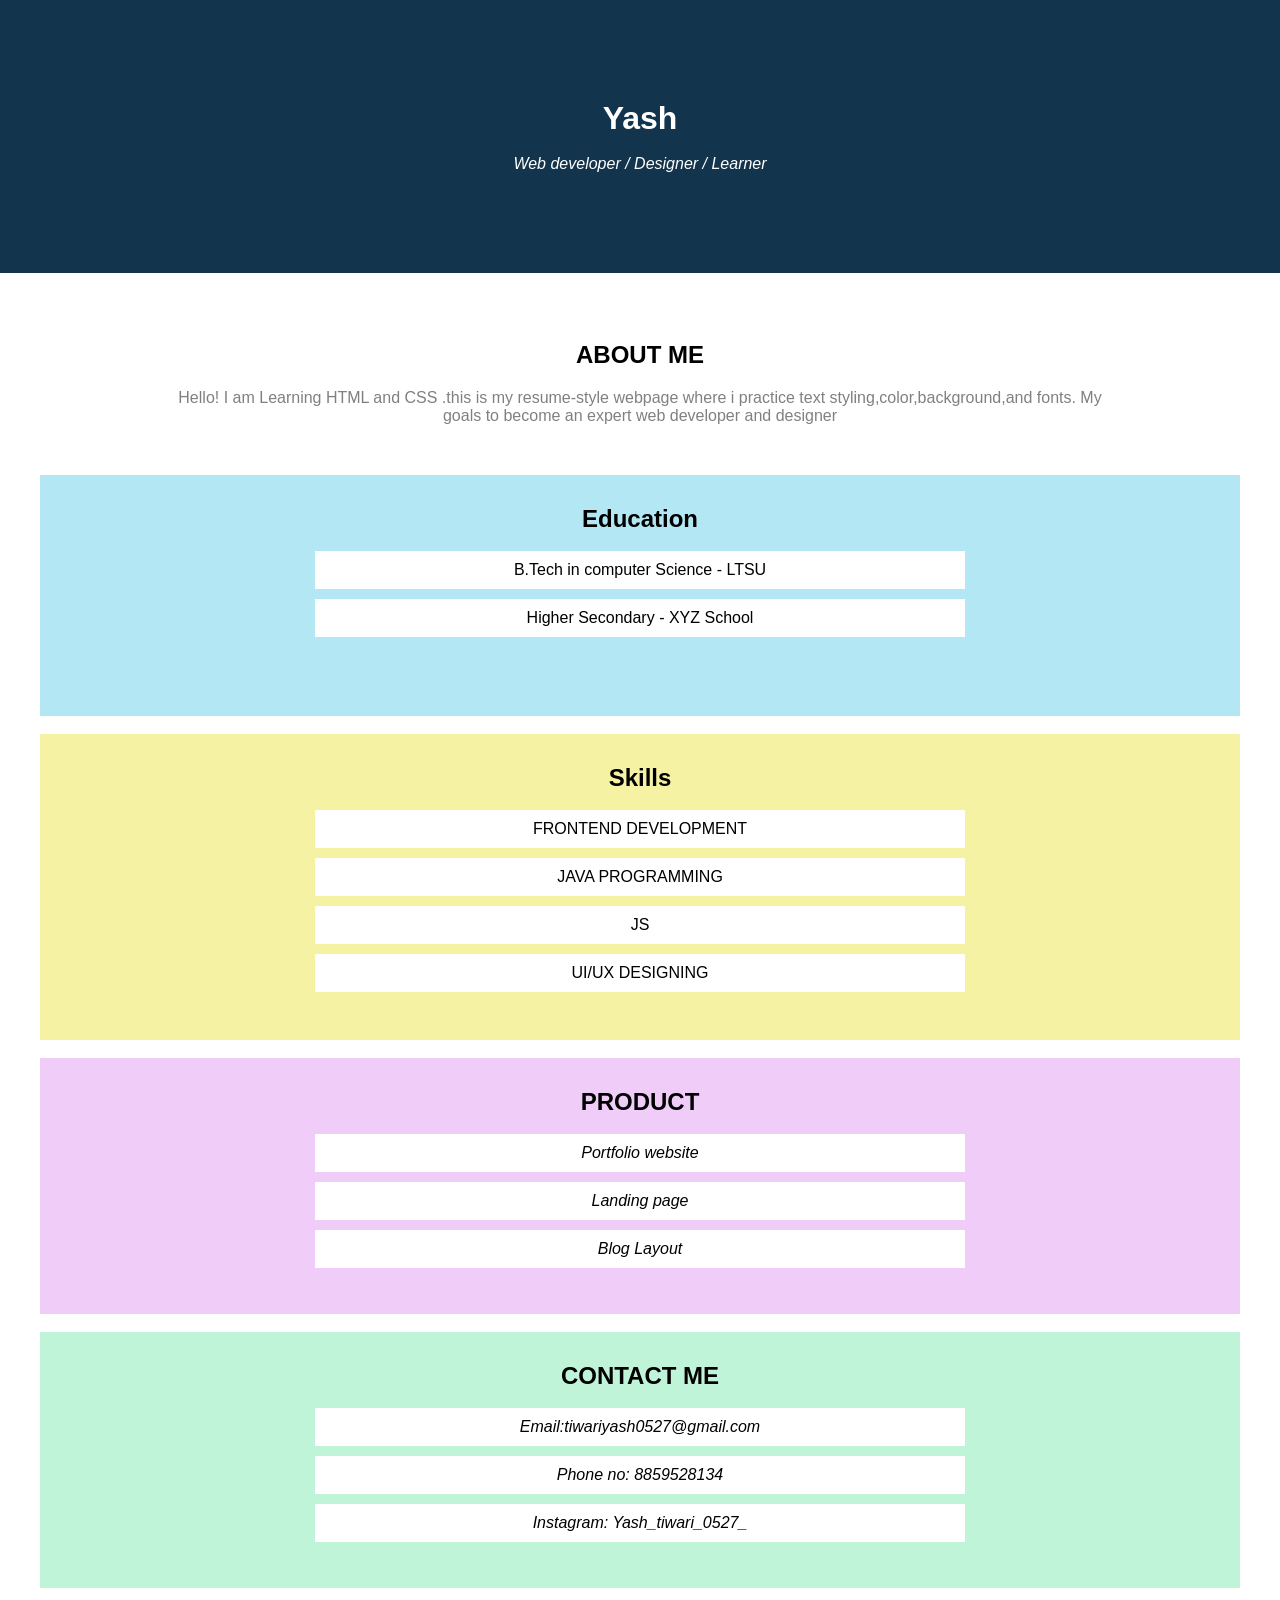
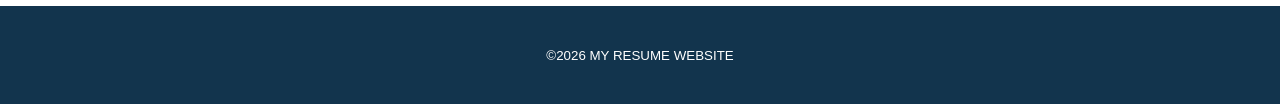
<file: index.html>
<!DOCTYPE html>
<html lang="en">
<head>
    <meta charset="UTF-8">
    <meta name="viewport" content="width=device-width, initial-scale=1.0">
    <title>My resume website</title>
    <link rel="shortcut icon" href="https://imgs.search.brave.com/OIOL4HSuyTw2EAwmBS_eM7IgOynAn8am6txzTVG9zZU/rs:fit:860:0:0:0/g:ce/aHR0cHM6Ly9hdmF0/YXJzLmdpdGh1YnVz/ZXJjb250ZW50LmNv/bS91LzY5NTgyMjI2/P3Y9NA" type="image/x-icon">
    <link rel="stylesheet" href="style.css">
</head>
<body>
   <header class="head">
     <h1>Yash</h1><br>
     <p>Web developer / Designer / Learner</p>
   </header><br>
   <section class="sec1">
      <h2>ABOUT ME</h2>
      <p>Hello! I am Learning HTML and CSS .this is my resume-style webpage where i practice text styling,color,background,and fonts. My<br> goals to become an expert web developer and designer</p>
   </section>
   <section class="sec2">
     <h2>Education</h2><br> 
     <div class="card">
        <div class="car">
            <p>B.Tech in computer Science - LTSU </p>
        </div>
        <div class="car">
            <p>Higher Secondary - XYZ School</p>
        </div>
     </div>
   </section><br>
   <section class="sec3">
    <h2>Skills</h2><br>
    <div class="devv">
       <div class="dev">
      <p>FRONTEND DEVELOPMENT</p>
    </div>
    <div class="dev">
      <p>JAVA PROGRAMMING</p>
    </div>
    <div class="dev">
      <p>JS</p>
    </div>
    <div class="dev">
      <p>UI/UX DESIGNING</p>
    </div>
    </div>
   </section><br>
   <section class="sec4">
    <h2>PRODUCT</h2><br>
    <div class="yash">
      <div class="ys">
        <p>Portfolio website</p>
      </div>
      <div class="ys">
        <p>Landing page</p>
      </div>
      <div class="ys">
        <p>Blog Layout</p>
      </div>
    </div>
   </section><br>
   <section class="sec5">
    <h2>CONTACT ME</h2><br>
    <div class="claa">
      <div class="cl">
        <p>Email:tiwariyash0527@gmail.com</p>
      </div>
      <div class="cl">
        <p>Phone no: 8859528134</p>
      </div>
      <div class="cl">
        <p>Instagram: Yash_tiwari_0527_</p>
      </div>
    </div>
   </section><br>
   <footer>
    <small>&copy;2026 MY RESUME WEBSITE</small>
   </footer>
</body>
</html>
</file>
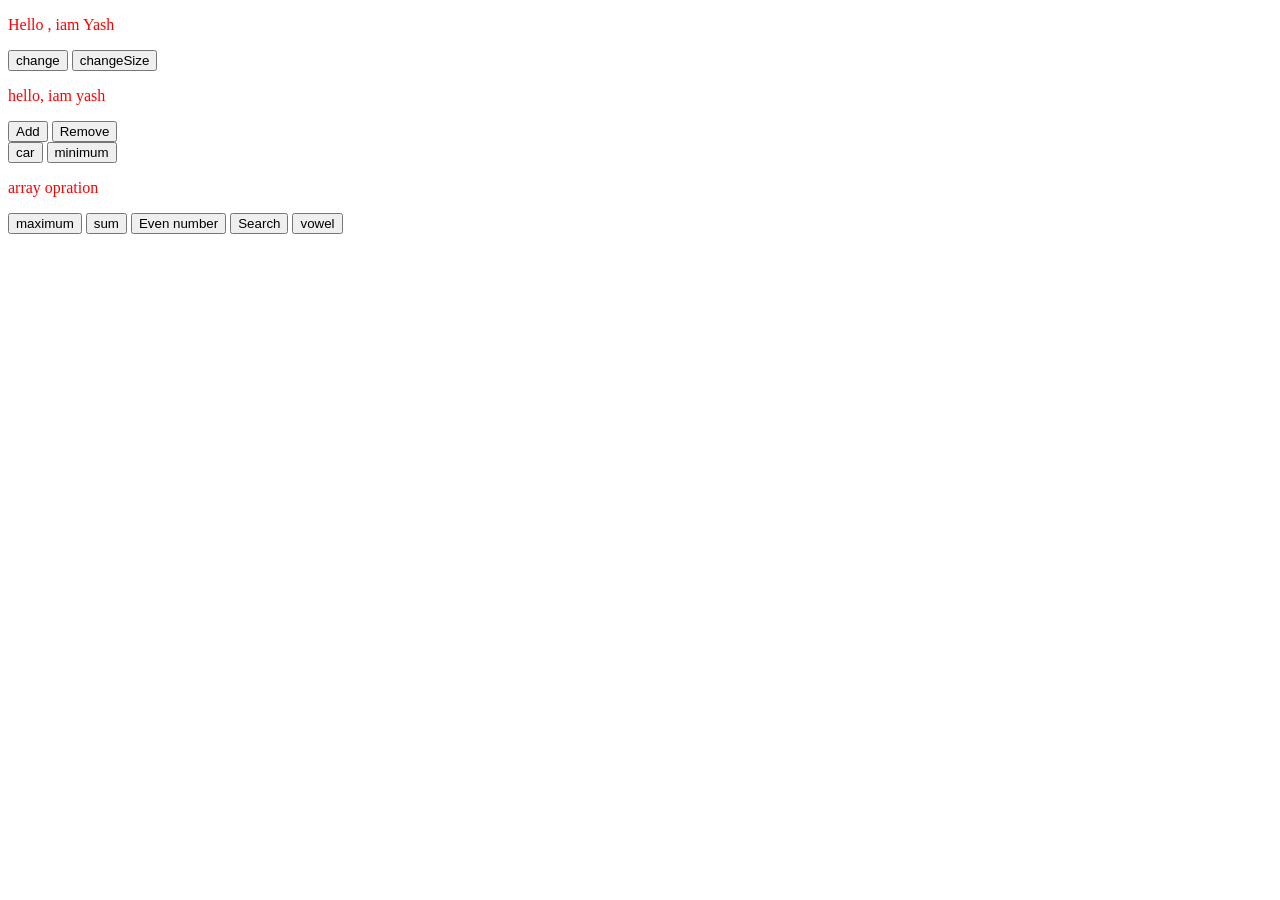
<file: cohort/SME/sme.html>
<!DOCTYPE html>
<html lang="en">
<head>
    <meta charset="UTF-8">
    <meta name="viewport" content="width=device-width, initial-scale=1.0">
    <title>Document</title>
    <script src="sme.js"></script>
    <link rel="stylesheet" href="sme.css">
</head>
<body>
    <p id="lol">Hello , iam Yash</p>
    <button onclick="change()">change</button>
    <button onclick="changesize()">changeSize</button>
    <p id="para">hello, iam yash</p>
    <button onclick="add()">Add</button>
    <button onclick="Remove()">Remove</button>
    <div id="container">
    </div>
    <button onclick="car()">car</button>
    <button onclick="minimum()">minimum</button>
    <p id="para">array opration</p>
    <button onclick="maximum()">maximum</button>
    <button onclick="sum()">sum</button>
    <button onclick="even()">Even number</button>
    <button onclick="Search()">Search</button>
    <button onclick="vowel()">vowel</button>
</body>
</html>
</file>
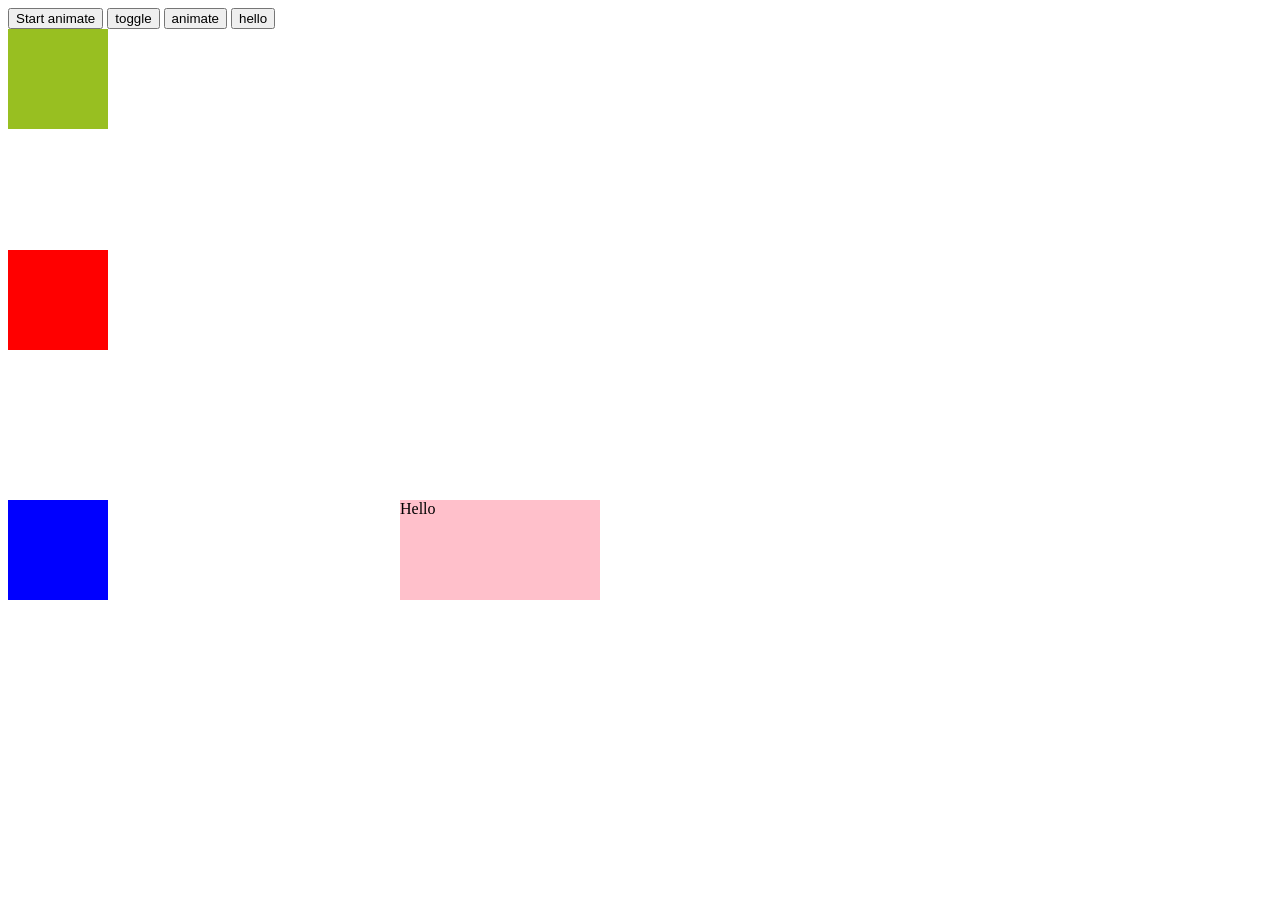
<file: cohort/SME/yash.html>
<!DOCTYPE html>
<html lang="en">
<head>
    <meta charset="UTF-8">
    <meta name="viewport" content="width=device-width, initial-scale=1.0">
    <title>Document</title>
    <script src="https://ajax.googleapis.com/ajax/libs/jquery/3.7.1/jquery.min.js"></script>
    <script>
       $(document).ready(function(){
  $("#li").click(function(){
    $("#lali").animate({left: '+=250px'});
  });
});
       $(document).ready(function(){
  $("#la").click(function(){
    $("#lala").animate({height: 'toggle'});
  });
});
      $(document).ready(function(){
  $("#ani").click(function(){
    var div = $("#anim");
    div.animate({height: '300px', opacity: '0.4'}, "slow");
    div.animate({width: '300px', opacity: '0.8'}, "slow");
    div.animate({height: '100px', opacity: '0.4'}, "slow");
    div.animate({width: '100px', opacity: '0.8'}, "slow");
  });
});
      $(document).ready(function(){
        $("#hello").click(function(){
            var div = $("#heelo");
            div.animate({left:'800px'} , "slow");
            div.animate({fontSize : '+=50px'} , "slow");
        });
      });
    </script>
</head>
<body>
    <button id="li" style="color: black;">Start animate</button>
    <div id="lali"
        style="background:#98bf21;height:100px;width:100px;position:absolute;">
    </div>
    <div id="lala"
    style="background: red;height:100px;width:100px;position:absolute; position: absolute; top: 250px;" >
    </div>
    <button id="la" style="color: black;">toggle</button>
    <button id="ani" style="color: black;">animate</button>
    <div
    style="background:blue;height:100px;width:100px;position:absolute; position: absolute; top: 500px;" id="anim">
    </div>
    <button id="hello" style="color: black;">hello</button>
    <div
    style="background:pink;height:100px;width:200px;position:absolute; position: absolute; top: 500px; left: 400px;" id="heelo">Hello
    </div>
</body>
</html>
</file>
<file: style.css>
*{
    margin: 0%;
    padding: 0%;
    box-sizing:border-box ;
    font-family: Arial, Helvetica, sans-serif;
}
html,body{
    height: 100%;
    width: 100%;
    text-align: center;
}

.head{
    background-color: #12344d;
    color: white;
    padding: 100px 20px;
    p{
    font-style: italic;
}
}
.sec1{
    padding: 50px 30px;
    h2{
       margin-bottom: 20px; 
       font-weight: 700;
    }
    p{
        color: gray;
        font-family: 'Gill Sans', 'Gill Sans MT', Calibri, 'Trebuchet MS', sans-serif;
    }
}
.sec2{
    background-color: rgb(178, 231, 243);
    padding: 30px 40px;
    text-align: center;
    max-width: 1200px;
    margin:  auto;
}
.card{
       display: flex;
       flex-direction: column;
       gap: 10px;
       max-width: 650px;
       height: 135px;
       margin: 0 auto;
}
.car{
        background-color: white;
        padding: 10px 15px;
        
}
.sec3{
    background-color: rgba(235, 230, 76, 0.507);
    padding: 30px 40px;
    margin: auto;
    text-align: center;
    max-width: 1200px;
    
}
.devv{
    display: flex;
    flex-direction: column;
    gap: 10px;
    max-width: 650px;
    height: 200px;
    margin: auto;
}
.dev{
    background-color: white;
    padding: 10px 15px;
}
.sec4{
     background-color: rgba(226, 157, 243, 0.507);
    padding: 30px 40px;
    margin: auto;
    text-align: center;
    max-width: 1200px;
}
.yash{
    display: flex;
    flex-direction: column;
    gap: 10px;
    max-width: 650px;
    height: 150px;
    margin: auto;
}
.ys{
      background-color: white;
      padding: 10px 15px;
      font-style: italic;
}
.sec5{
      background-color: rgba(130, 234, 179, 0.507);
    padding: 30px 40px;
    margin: auto;
    text-align: center;
    max-width: 1200px;
}
.claa{
      display: flex;
    flex-direction: column;
    gap: 10px;
    max-width: 650px;
    height: 150px;
    margin: auto;
}
.cl{
    background-color: white;
      padding: 10px 15px;
      font-style: italic;
}

footer{
     background-color: #12344d;
     color: white;
    padding: 40px 20px;
}
</file>
<file: cohort/SME/sme.css>
p{
    color: red;
}
</file>
